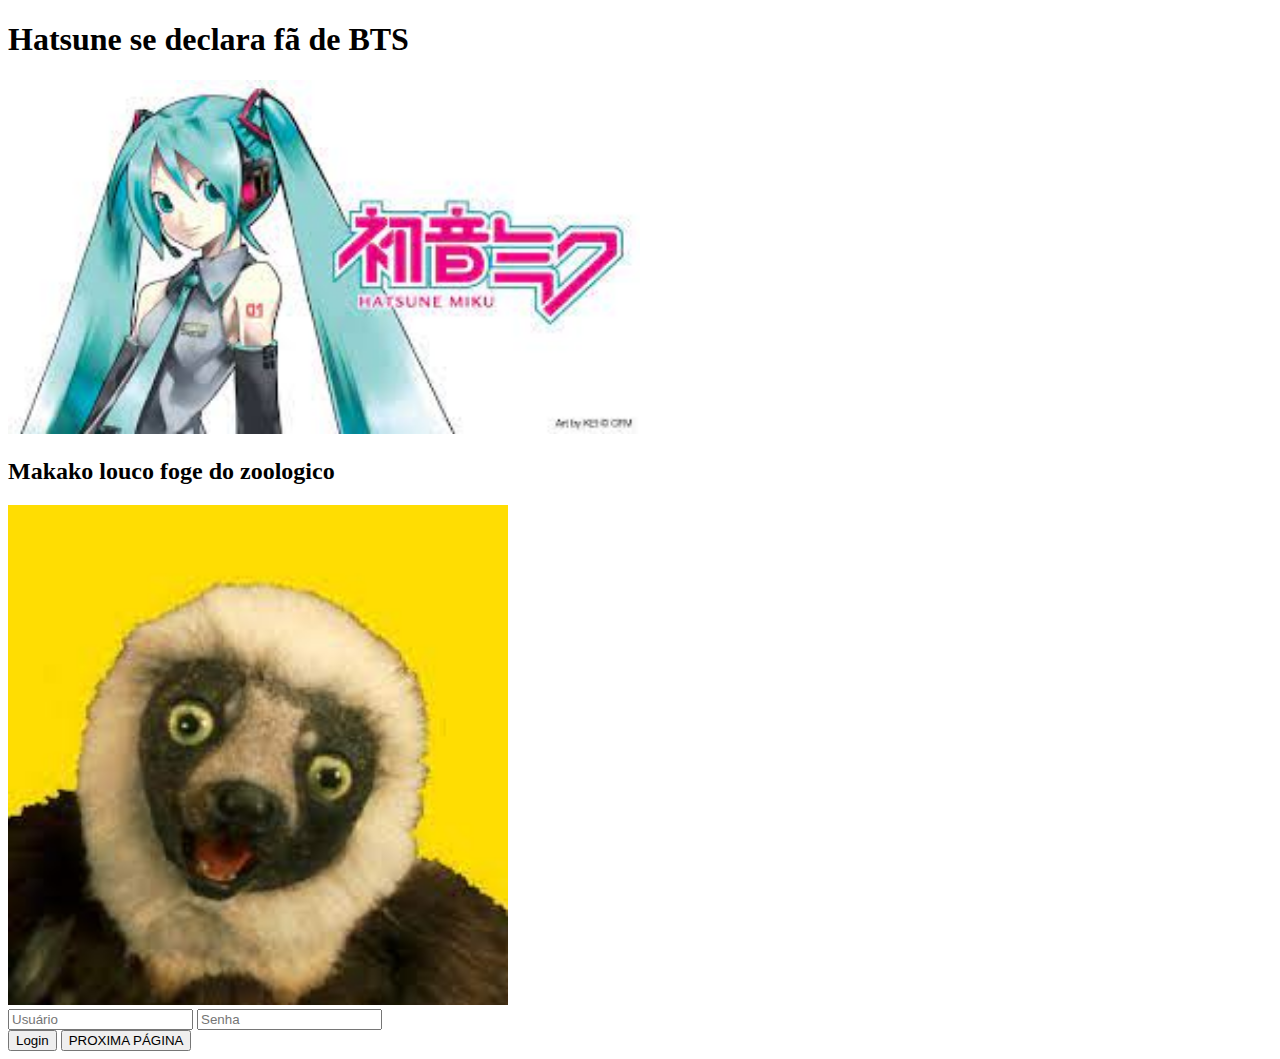
<file: Aulas/Aula02/html/page/index.html>
<!DOCTYPE html>
<html lang="pt-br">
<head>
    <meta charset="UTF-8">
    <title>PAGINA 1 HTML</title>
</head>
<body>
    <h1> <strong>Hatsune se declara fã de BTS</strong></h1>
    <img  src="../img/hatsune.jpg" width=50% >
    <h2>Makako louco foge do zoologico</h2>
    <img width=500px; src="[data-uri]" >
    <br>
    <input type="text" placeholder="Usuário">
    <input type="password" placeholder ="Senha">
    <br>
    <button>Login</button>
    <button>PROXIMA PÁGINA</button>

</body>
</html>
</file>
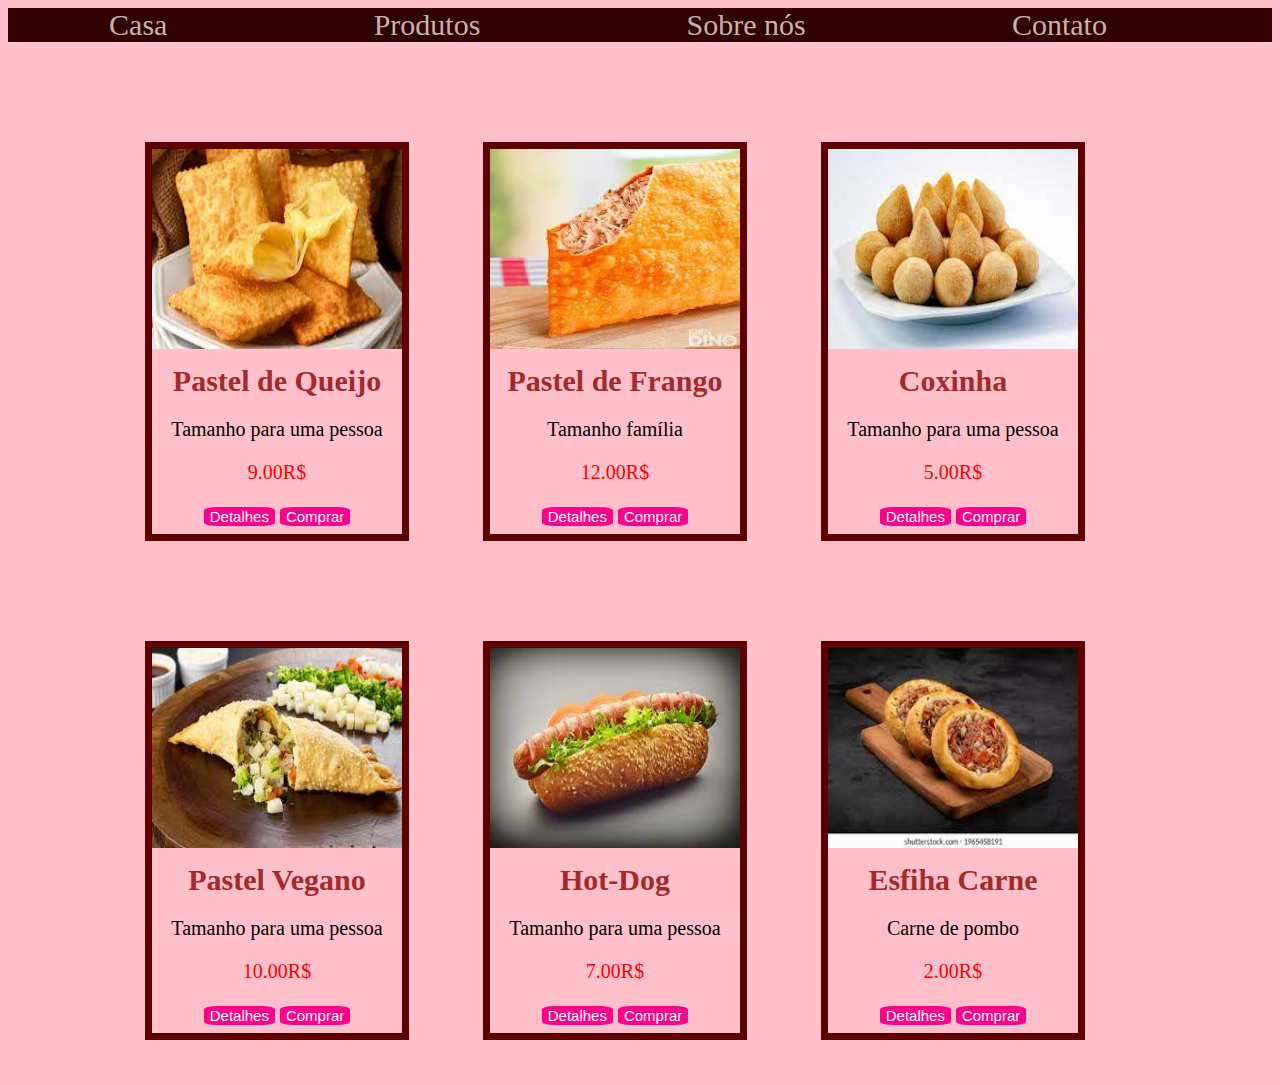
<file: Listas/Lista-5/Atividade2/HTML/index.html>
<!DOCTYPE html>
<html lang="pt-br">
<head>
    <meta charset="UTF-8">
  
    <title>Salgados</title>

    <link rel="stylesheet" href="../CSS/menu.css">
    <link rel ="stylesheet" href="../CSS/index.css">
    <link rel="stylesheet" href="../CSS/produtos.css">
</head>


<body>
    <div class ='menu'>
        <a class ="item-menu" href="#">Casa</a>
        <a class ='item-menu' href="#">Produtos</a>
        <a class ='item-menu' href="#">Sobre nós</a>
        <a class ="item-menu" href="#">Contato</a>
    </div>
    
    <div class ='produtos'>
        <div class ='produto'>
            <img src="../img/pastel-queijo.jpg">
            <h2>Pastel de Queijo</h2>
            <p>Tamanho para uma pessoa</p>
            <p class ="preco">9.00R$</p>
            <button>Detalhes</button>
            <button>Comprar</button>
        </div>

        <div class ='produto'>
            <img src="../img/pastel-frango.jpg">
            <h2>Pastel de Frango</h2>
            <p>Tamanho família</p>
            <p class ="preco">12.00R$</p>
            <button>Detalhes</button>
            <button>Comprar</button>
        </div>

        <div class ='produto'>
            <img src="../img/coxinha.jpg">
            <h2>Coxinha</h2>
            <p>Tamanho para uma pessoa</p>
            <p class ="preco">5.00R$</p>
            <button>Detalhes</button>
            <button>Comprar</button>
        </div>
    </div>
    <div class="produtos">
        <div class ='produto'>
            <img src="../img/pastel-vegano.jpg">
            <h2>Pastel Vegano </h2>
            <p>Tamanho para uma pessoa</p>
            <p class ="preco">10.00R$</p>
            <button>Detalhes</button>
            <button>Comprar</button>
        </div>

        <div class ='produto'>
            <img src="../img/hot-dog.jpg">
            <h2>Hot-Dog</h2>
            <p>Tamanho para uma pessoa</p>
            <p class ="preco">7.00R$</p>
            <button>Detalhes</button>
            <button>Comprar</button>
        </div>

        <div class ='produto'>
            <img src="../img/esfiha.jpg">
            <h2>Esfiha Carne</h2>
            <p>Carne de pombo</p>
            <p class ="preco">2.00R$</p>
            <button>Detalhes</button>
            <button>Comprar</button>
        </div>
    </div>
    
</body>
</html>
</file>
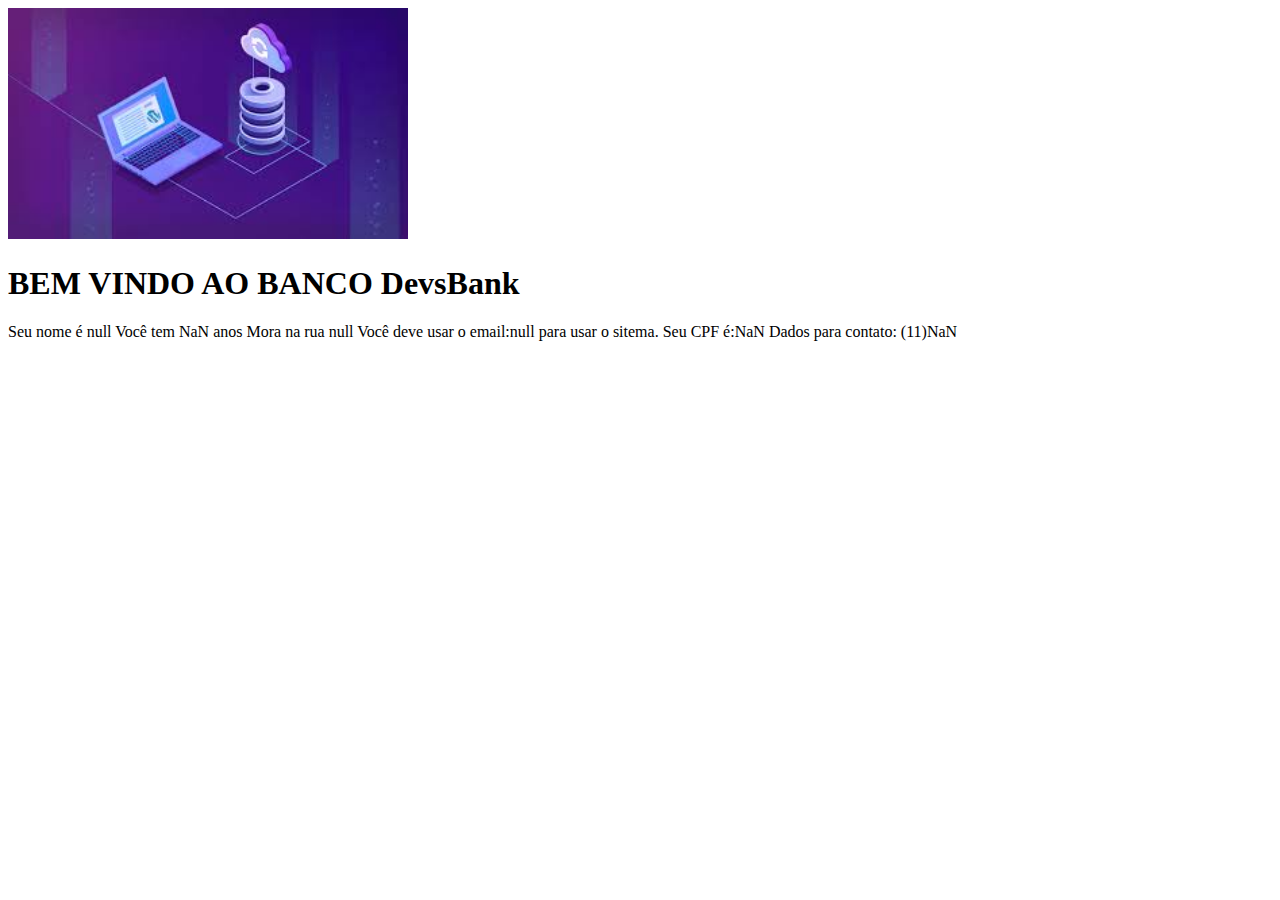
<file: Listas/Lista-2/atividade2.html>
<!DOCTYPE html>
<html lang="pt-br">
<head>
    <meta charset="UTF-8">
   
    <title>PAGINA DE LOGIN</title>
</head>
<body>
<img src="/Listas/Lista-2/img/Banco.jpg" width="400px" >
<h1><STRong>BEM VINDO AO BANCO DevsBank</STRong></h1>

    
</body>
<script>
    var nome = prompt("Digite seu nome completo:")
    var idade = Number.parseInt(prompt("Digite sua idade:"))
    var endereco = prompt("Digite seu endereço:")
    var telefone = Number.parseInt(prompt("Digite seu telefone:"))
    var email = prompt("Digite seu Email")
    var cpf = Number.parseInt(prompt("Digite seu CPF:"))
    document.writeln("Seu nome é ",nome)
    
    document.writeln("Você tem ",idade," anos")
    
    document.writeln("Mora na rua ", endereco)
    
    document.writeln("Você deve usar o email:", email ," para usar o sitema.")
    
    document.writeln("Seu CPF é:", cpf)
    
    document.writeln("Dados para contato: (11)",telefone)




</script>
</html>
</file>
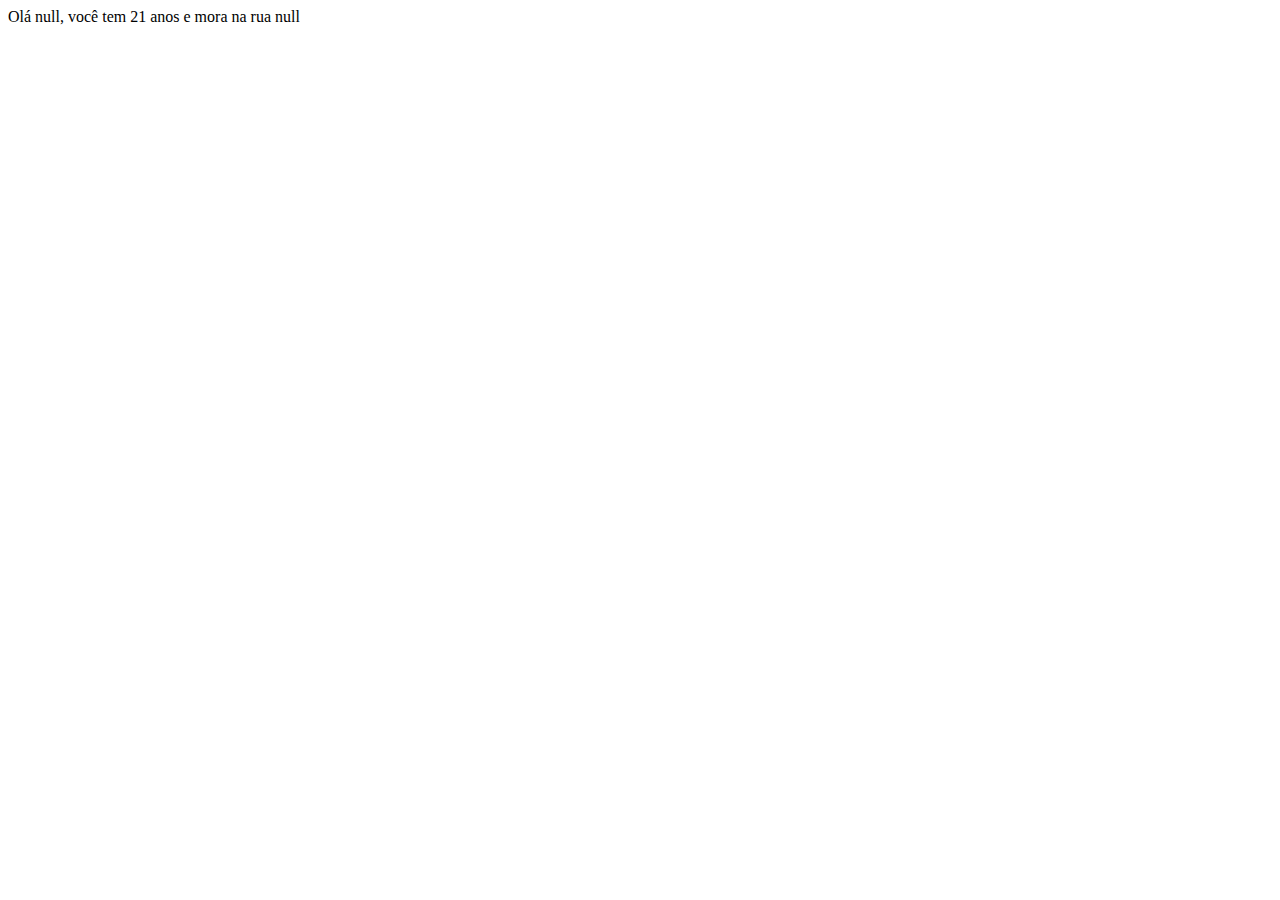
<file: Listas/Lista-1/html/Exercicio3.html>
<!DOCTYPE html>
    <html lang="pt-br">

    </html>
    <body>

    </body>
    <script>

            
            nome = prompt("Digite seu nome:")
            idade = parseInt(prompt("Digite sua idade:"))
            endereco = prompt("Digite seu endereço")
          

            
            

            document.writeln("Olá ",nome,", você tem 21 anos e mora na rua ",endereco)
            

    </script>
</file>
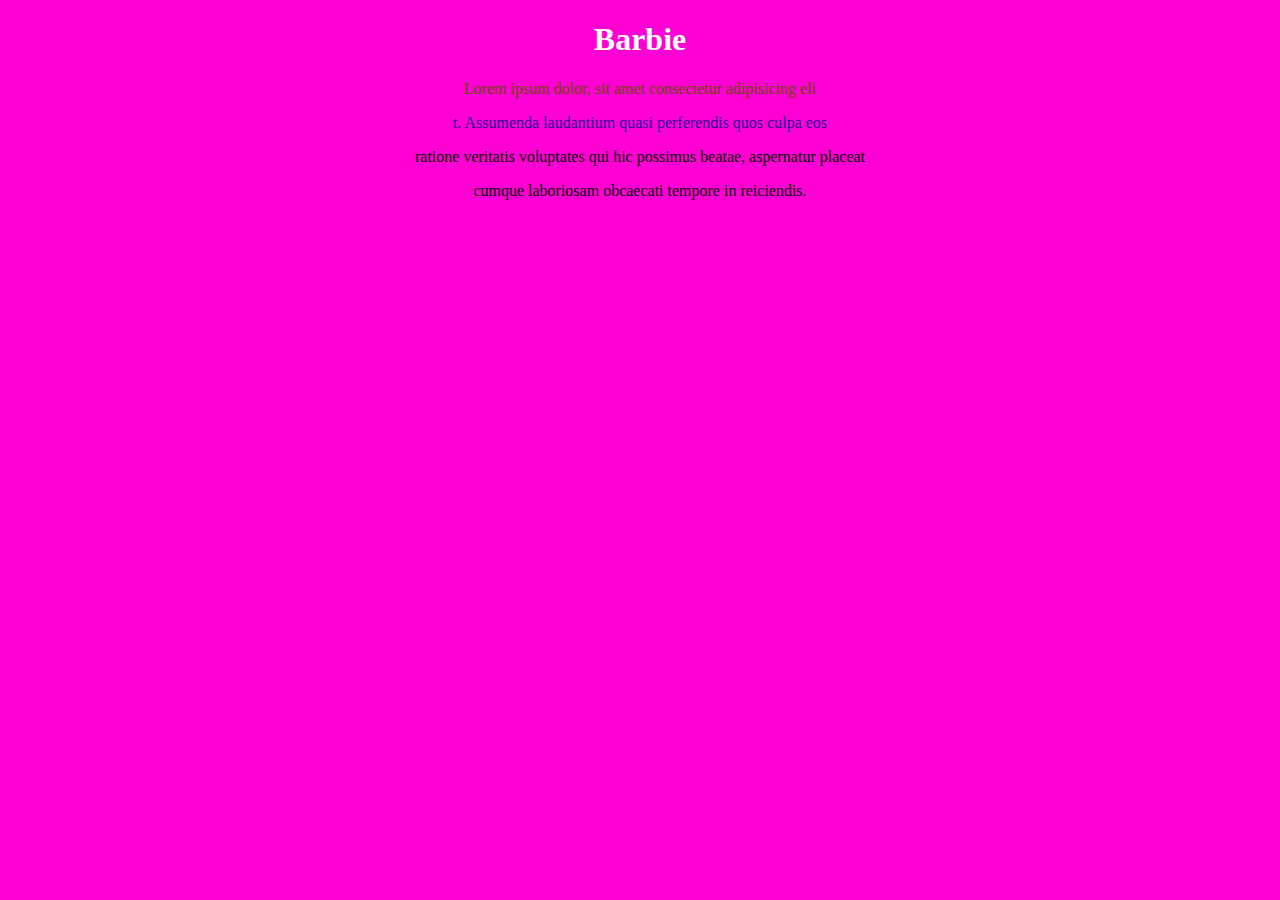
<file: Listas/Lista-4/Atividade2/atividade2.html>
<!DOCTYPE html>
<html lang="pt-br">
<head>
    <meta charset="UTF-8">
 
    <title>Usando CSS</title>
</head>
<style>
    body{
        background-color: rgb(255, 0, 212);
    }
    p,h1{
        color: #fdfdfd;
        text-align: center;
    }

</style>
<body>
    <h1 style="width: 250;">Barbie</h1>
    <p style=color:#664900>Lorem ipsum dolor, sit amet consectetur adipisicing eli</p>
    <p style="color:#1e029b">t. Assumenda laudantium quasi perferendis quos culpa eos </p>
    <p style="color: black;">ratione veritatis voluptates qui hic possimus beatae, aspernatur placeat </p>
    <p style="color: black;">cumque laboriosam obcaecati tempore in reiciendis.</p>
    
    
</body>
<script> src="/atividade2.js"</script>
</html>
</file>
<file: Listas/Lista-5/Atividade2/CSS/menu.css>
.menu{
    display:inline-block;
    justify-content:center;
    width: 100%;
    
   

    background-color:rgb(48, 1, 1);
    
}
.item-menu
{
    color: rgba(233, 218, 218, 0.829);
    font-size:30px;
    margin: 80px 8% 80px;
    text-decoration:none;
    font-family:fantasy;
}
.item-menu:hover
{
    color:rgba(255, 251, 0, 0.527);
    text-decoration:underline;
}
</file>
<file: Listas/Lista-5/Atividade2/CSS/index.css>
body{
    background-color: pink;
}
</file>
<file: Listas/Lista-5/Atividade2/CSS/produtos.css>
.produtos
{
    display:flex;
    justify-content: space-around;
    margin-right:150px;
    margin-left:100px;
    margin-bottom:45px;
    margin-top:100px;
    
   
}
.produto
{
    border:7px solid rgb(94, 0, 0);
    width:250px;
    text-align:center;
    font-size:20px;
   
}
.produto img
{
    width:100%;
    height: 200px;

   
    
}
.produto h2
{
    margin:10px;
    color: brown;
}

.preco
{
    color:red;
}
.produto button
{
    background-color: rgb(255, 0, 140);
    color:#ffffff;
    border-radius: 19%;
    margin-bottom:8px;
    font-size:15px;
    border: none;
    cursor:pointer;
    bottom: 0;
   
}
.produto button:hover
{
    background-color: rgb(74, 59, 211);
    width:66px;
    border-radius: 15%;
    height:16px;
    font-size:13px;
    
    
}
</file>
